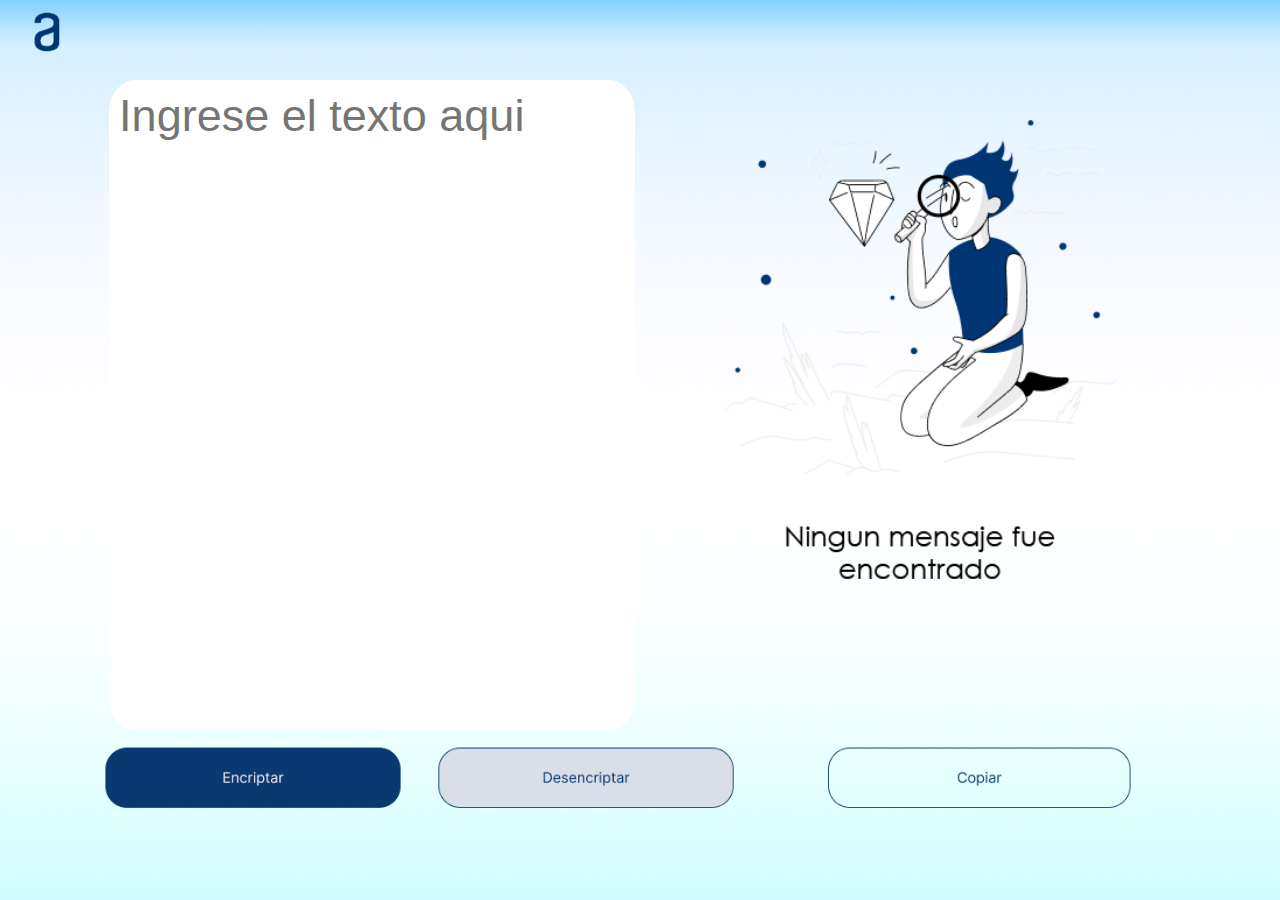
<file: index.html>
<!DOCTYPE html>

<html lang="es">

<head>
    
    <meta charset="UTF-8">
    <title>Challenge1_Rafael_Arteaga</title>
    <link rel="stylesheet" href="style.css">
   

</head>

<body>

    <div id="backImage"
    ></div>

    <div class="logoClass">
        <img id="aluraLogo"  src="graficos descargados/logocrop.png" >
    </div>
    

    <div>
        <textarea id="textoInput" placeholder="Ingrese el texto aqui"></textarea>
        <img id="emptyBoxIMG" src="graficos descargados/Muñeco.png">
        <textarea id="textoOutput"></textarea>
        
    </div>

    <div class="buttonSize">
       
            <img id="boton1" src="graficos descargados/Button.png">
          
        
        
            <img id="boton2" src="graficos descargados/Button 2.png">
        

        
            <img id="boton3" src="graficos descargados/Button3.png">
       
    </div>

</body>



<script>
    
var imagenFondo=document.getElementById("backImage");
imagenFondo.style.backgroundImage= "url('graficos descargados/background.png')center / cover no-repeat #fff";
var body=document.body;
var boton1=document.getElementById("boton1");
var boton2=document.getElementById("boton2");
var boton3=document.getElementById("boton3");
var texto1=document.getElementById("textoInput");
var texto2=document.getElementById("textoOutput");
var imgMuneco=document.getElementById("emptyBoxIMG");

body.style.backgroundImage= "url('graficos descargados/background2.png')"

//con la funcion onclick le agrego al evento la funcion encriptar
boton1.onclick=encriptar;
boton2.onclick=desencriptar;
boton3.onclick=copiar;
//con esto hago que el textarea del resultado no sea visible
texto2.style.display="none";
var input1="";


function encriptar(){
    //con esto hacemos que el segundo textarea sea visible
    texto2.style.visibility="";
    //limpiamos el textarea del output para que si habia informacion anterior se borre
    texto2.value="";

    //con est obtenemos el valor que se puso en el primer textarea
    input1=texto1.value;

    //este bucle cicla a traves de todo el texto
    
    for(i=0;i<input1.length;i++){
            //cada que encuentre una letra a cifrar va a mostrar todo lo anterior
            //mas el codigo de la letra
            if(input1.charAt(i)=='e'){
                texto2.value= texto2.value+"enter";
            }

            else if(input1.charAt(i)=='i'){
                texto2.value= texto2.value+"imes";
            }

            else if(input1.charAt(i)=='a'){
                texto2.value= texto2.value+"ai";
            }
            else if(input1.charAt(i)=='o'){
                texto2.value= texto2.value+"ober";
            }
            else if(input1.charAt(i)=='u'){
                texto2.value= texto2.value+"ufat";
            }

            else{
                texto2.value=texto2.value+input1.charAt(i);
            }

    }

    imgMuneco.style.display="none";
    texto2.style.display="";
    
};

function desencriptar(){

    //con esto hacemos que el segundo textarea sea visible
    texto2.style.visibility="";

    //limpiamos el textarea del output para que si habia informacion anterior se borre
    texto2.value="";

    //con est obtenemos el valor que se puso en el primer textarea
    input1=texto1.value;


    for(i=0;i<input1.length;i++){
        //primero se verifica si la letra es una de las iniciales de las palabras ecriptadas
        if(input1.charAt(i)=='e'){
                    //luego se verifica si las siguientes letras son la frase encriptada
                    if(input1.charAt(i+1)=='n' && input1.charAt(i+2)=='t' && input1.charAt(i+3)=='e'&& input1.charAt(i+4)=='r'){
                        //si si hacen la frase se agrega la letra desencriptada
                        texto2.value= texto2.value+"e";
                        //y se le suma a la i del for los espacios que haria la palabra encriptada
                        i=i+4;
                    }
                    //si lo que sigue de la letra no es la palabra ecriptada entonces que simplemente agrege la letra y siga normal
                    else{texto2.value=texto2.value+input1.charAt(i);}
            }

        else if(input1.charAt(i)=='i'){
            if(input1.charAt(i+1)=='m' && input1.charAt(i+2)=='e' && input1.charAt(i+3)=='s'){
                        texto2.value= texto2.value+"i";
                        i=i+3;
                    }
                    else{texto2.value=texto2.value+input1.charAt(i);}
            }

        else if(input1.charAt(i)=='a'){
            if(input1.charAt(i+1)=='i'){
                        texto2.value= texto2.value+"a";
                        i=i+1;
                    }
                    else{texto2.value=texto2.value+input1.charAt(i);}
            }

        else if(input1.charAt(i)=='o'){
            if(input1.charAt(i+1)=='b'&& input1.charAt(i+2)=='e' && input1.charAt(i+3)=='r'){
                        texto2.value= texto2.value+"o";
                        i=i+3;
                    }
                    else{texto2.value=texto2.value+input1.charAt(i);}
            }

        else if(input1.charAt(i)=='u'){
            if(input1.charAt(i+1)=='f'&& input1.charAt(i+2)=='a' && input1.charAt(i+3)=='t'){
                        texto2.value= texto2.value+"u";
                        i=i+3;
                    }
                    else{texto2.value=texto2.value+input1.charAt(i);}
            }

            else{
                texto2.value=texto2.value+input1.charAt(i);
            }

            imgMuneco.style.display="none";
             texto2.style.display="";
    }
}

function copiar(){
    if(texto2.visibility!="none"&&texto2.value!=""){
        texto2.select();
        document.execCommand("copy");

    }


}


</script>
</file>
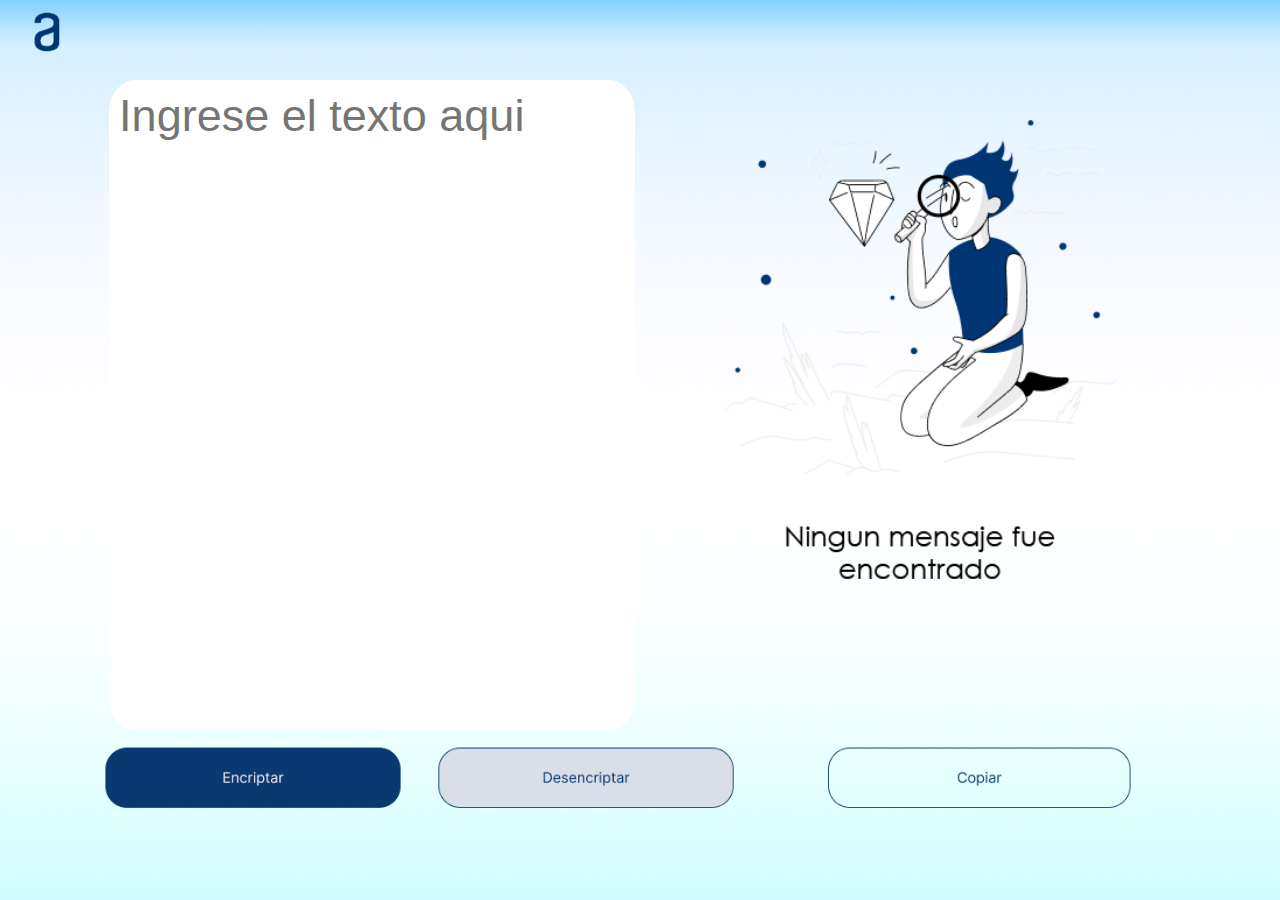
<file: challege_script.html>
<!DOCTYPE html>

<html lang="es">

<head>
    
    <meta charset="UTF-8">
    <title>Challenge1_Rafael_Arteaga</title>
    <link rel="stylesheet" href="style.css">
   

</head>

<body>

    <div id="backImage"
    ></div>

    <div class="logoClass">
        <img id="aluraLogo"  src="graficos descargados/logocrop.png" >
    </div>
    

    <div>
        <textarea id="textoInput" placeholder="Ingrese el texto aqui"></textarea>
        <img id="emptyBoxIMG" src="graficos descargados/Muñeco.png">
        <textarea id="textoOutput"></textarea>
        
    </div>

    <div class="buttonSize">
       
            <img id="boton1" src="graficos descargados/Button.png">
          
        
        
            <img id="boton2" src="graficos descargados/Button 2.png">
        

        
            <img id="boton3" src="graficos descargados/Button3.png">
       
    </div>

</body>



<script>
    
var imagenFondo=document.getElementById("backImage");
imagenFondo.style.backgroundImage= "url('graficos descargados/background.png')center / cover no-repeat #fff";
var body=document.body;
var boton1=document.getElementById("boton1");
var boton2=document.getElementById("boton2");
var boton3=document.getElementById("boton3");
var texto1=document.getElementById("textoInput");
var texto2=document.getElementById("textoOutput");
var imgMuneco=document.getElementById("emptyBoxIMG");

body.style.backgroundImage= "url('graficos descargados/background2.png')"

//con la funcion onclick le agrego al evento la funcion encriptar
boton1.onclick=encriptar;
boton2.onclick=desencriptar;
boton3.onclick=copiar;
//con esto hago que el textarea del resultado no sea visible
texto2.style.display="none";
var input1="";


function encriptar(){
    //con esto hacemos que el segundo textarea sea visible
    texto2.style.visibility="";
    //limpiamos el textarea del output para que si habia informacion anterior se borre
    texto2.value="";

    //con est obtenemos el valor que se puso en el primer textarea
    input1=texto1.value;

    //este bucle cicla a traves de todo el texto
    
    for(i=0;i<input1.length;i++){
            //cada que encuentre una letra a cifrar va a mostrar todo lo anterior
            //mas el codigo de la letra
            if(input1.charAt(i)=='e'){
                texto2.value= texto2.value+"enter";
            }

            else if(input1.charAt(i)=='i'){
                texto2.value= texto2.value+"imes";
            }

            else if(input1.charAt(i)=='a'){
                texto2.value= texto2.value+"ai";
            }
            else if(input1.charAt(i)=='o'){
                texto2.value= texto2.value+"ober";
            }
            else if(input1.charAt(i)=='u'){
                texto2.value= texto2.value+"ufat";
            }

            else{
                texto2.value=texto2.value+input1.charAt(i);
            }

    }

    imgMuneco.style.display="none";
    texto2.style.display="";
    
};

function desencriptar(){

    //con esto hacemos que el segundo textarea sea visible
    texto2.style.visibility="";

    //limpiamos el textarea del output para que si habia informacion anterior se borre
    texto2.value="";

    //con est obtenemos el valor que se puso en el primer textarea
    input1=texto1.value;


    for(i=0;i<input1.length;i++){
        //primero se verifica si la letra es una de las iniciales de las palabras ecriptadas
        if(input1.charAt(i)=='e'){
                    //luego se verifica si las siguientes letras son la frase encriptada
                    if(input1.charAt(i+1)=='n' && input1.charAt(i+2)=='t' && input1.charAt(i+3)=='e'&& input1.charAt(i+4)=='r'){
                        //si si hacen la frase se agrega la letra desencriptada
                        texto2.value= texto2.value+"e";
                        //y se le suma a la i del for los espacios que haria la palabra encriptada
                        i=i+4;
                    }
                    //si lo que sigue de la letra no es la palabra ecriptada entonces que simplemente agrege la letra y siga normal
                    else{texto2.value=texto2.value+input1.charAt(i);}
            }

        else if(input1.charAt(i)=='i'){
            if(input1.charAt(i+1)=='m' && input1.charAt(i+2)=='e' && input1.charAt(i+3)=='s'){
                        texto2.value= texto2.value+"i";
                        i=i+3;
                    }
                    else{texto2.value=texto2.value+input1.charAt(i);}
            }

        else if(input1.charAt(i)=='a'){
            if(input1.charAt(i+1)=='i'){
                        texto2.value= texto2.value+"a";
                        i=i+1;
                    }
                    else{texto2.value=texto2.value+input1.charAt(i);}
            }

        else if(input1.charAt(i)=='o'){
            if(input1.charAt(i+1)=='b'&& input1.charAt(i+2)=='e' && input1.charAt(i+3)=='r'){
                        texto2.value= texto2.value+"o";
                        i=i+3;
                    }
                    else{texto2.value=texto2.value+input1.charAt(i);}
            }

        else if(input1.charAt(i)=='u'){
            if(input1.charAt(i+1)=='f'&& input1.charAt(i+2)=='a' && input1.charAt(i+3)=='t'){
                        texto2.value= texto2.value+"u";
                        i=i+3;
                    }
                    else{texto2.value=texto2.value+input1.charAt(i);}
            }

            else{
                texto2.value=texto2.value+input1.charAt(i);
            }

            imgMuneco.style.display="none";
             texto2.style.display="";
    }
}

function copiar(){
    if(texto2.visibility!="none"&&texto2.value!=""){
        texto2.select();
        document.execCommand("copy");

    }


}


</script>
</file>
<file: style.css>
.fondo{
    background: black;
}

#aluraLogo{
    position: relative;
    ;
    padding-left: 20px;
    left:20;
    scale: 80%;
    
}

#textoInput{
    margin-top: 20px;
    padding: 10px;
    margin-left: 8%;
    width: 40%;
    height:70vh;
    font-family: Arial, Helvetica, sans-serif;
    font-size: 5vh;
    color: #0A3871;
    border: none;
    resize: none;
    border-radius: 5%;
    
}



#textoOutput{
    
    margin-top: 20px;
    padding: 10px;
    margin-left: 7%;
    width: 20%;
    height:70vh;
    font-family: Arial, Helvetica, sans-serif;
    font-size: 5vh;
    color: #0A3871;
    border: none;
    resize: none;
    border-radius: 5%;
 
}


.buttonSize{
    scale: 90%;
    margin-top: 10px;
}


#boton1{
    margin-left: 3%;
    text-align: start;
}

#boton2{
    margin-left: 3%;
    text-align: start;
}

#boton3{
    margin-left: 8%;
    text-align: start;
    
}

#emptyBoxIMG{
    align-content: end;
    
    height: 55%;
    position: absolute;
    margin-top: 60px;
    margin-left: 7%;
    text-align: start;
    
}

#imagenFondo{
    width: 100%;
}
</file>
